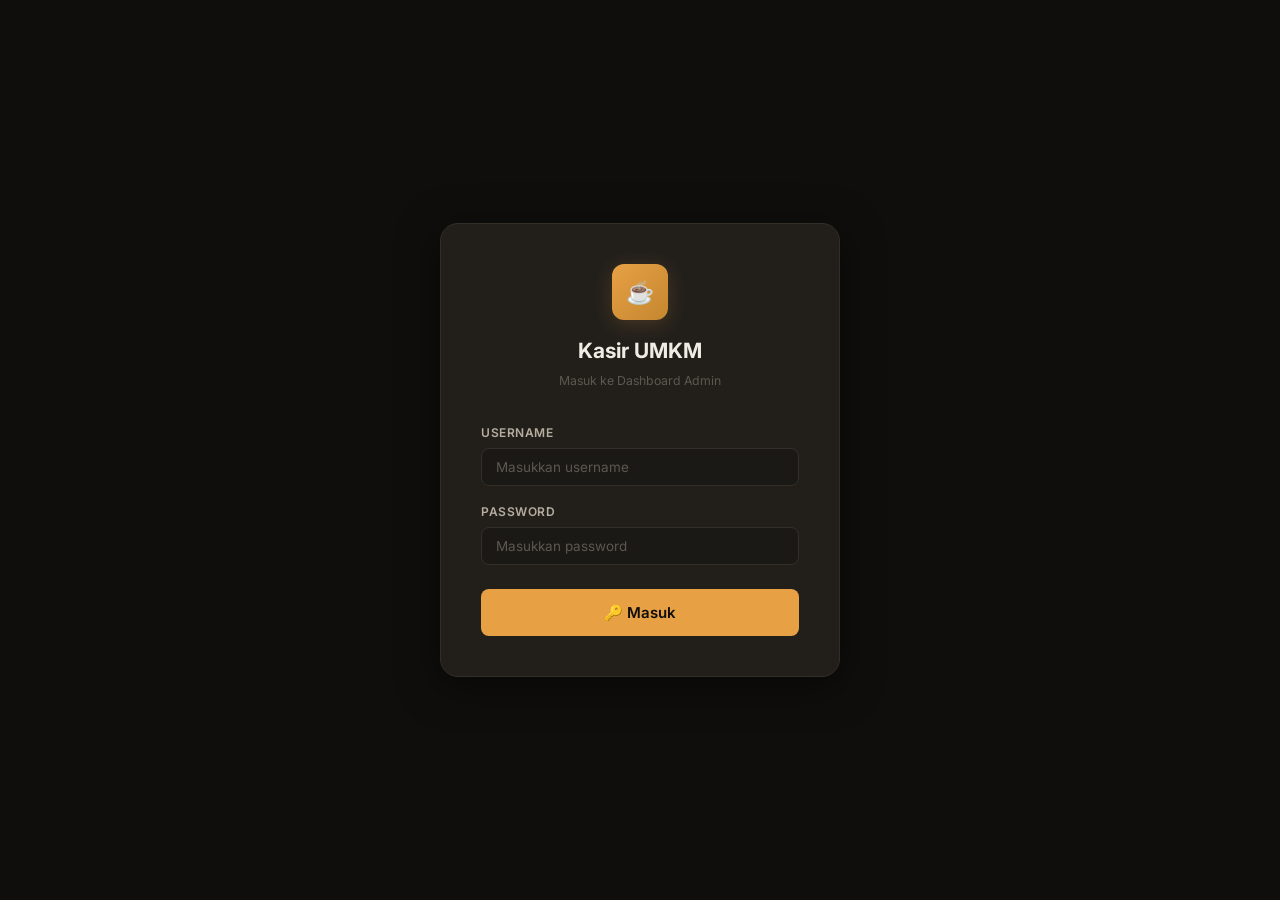
<file: admin.html>
<!DOCTYPE html>
<html lang="id">
<head>
  <meta charset="UTF-8" />
  <meta name="viewport" content="width=device-width, initial-scale=1.0" />
  <meta name="description" content="Kasir UMKM — Dashboard Admin, Layar Dapur, Kelola Menu, dan Laporan Penjualan." />
  <title>Admin — Kasir UMKM</title>
  <link rel="stylesheet" href="style.css" />
</head>
<body>

  <!-- ====== LOGIN SCREEN ====== -->
  <div class="login-screen" id="loginScreen">
    <div class="login-card">
      <div class="brand-area">
        <div class="brand-icon">☕</div>
        <h1>Kasir UMKM</h1>
        <p>Masuk ke Dashboard Admin</p>
      </div>
      <div class="login-error" id="loginError">Username atau password salah!</div>
      <form id="loginForm" autocomplete="off">
        <div class="form-group">
          <label class="form-label" for="loginUser">Username</label>
          <input class="form-input" type="text" id="loginUser" placeholder="Masukkan username" required />
        </div>
        <div class="form-group">
          <label class="form-label" for="loginPass">Password</label>
          <input class="form-input" type="password" id="loginPass" placeholder="Masukkan password" required />
        </div>
        <button class="btn btn-accent btn-lg" type="submit" style="width:100%; margin-top:8px;">🔑 Masuk</button>
      </form>
    </div>
  </div>

  <!-- ====== ADMIN DASHBOARD (hidden until login) ====== -->
  <div class="admin-layout" id="adminDashboard" style="display:none;">

    <!-- Header -->
    <header class="admin-header">
      <div class="admin-brand">
        <div class="brand-icon">☕</div>
        <div>
          <h1>Kasir UMKM <small>Admin Dashboard</small></h1>
        </div>
      </div>
      <div class="admin-header-actions">
        <div class="order-count-live">
          <span class="pulse-dot"></span>
          <span><span id="liveOrderCount">0</span> pesanan aktif</span>
        </div>
        <button class="btn btn-outline btn-sm" id="btnLogout">🚪 Logout</button>
      </div>
    </header>

    <!-- Tabs -->
    <nav class="admin-tabs" id="adminTabs">
      <button class="admin-tab active" data-tab="kitchen">🍳 Layar Dapur <span class="tab-badge" id="kitchenBadge" style="display:none;">0</span></button>
      <button class="admin-tab" data-tab="menu">📋 Kelola Menu</button>
      <button class="admin-tab" data-tab="report">📊 Laporan Penjualan</button>
    </nav>

    <!-- Tab Content -->
    <div class="admin-content">

      <!-- Tab 1: Kitchen Display -->
      <div class="tab-panel active" id="panelKitchen">
        <div class="kitchen-grid" id="kitchenGrid">
          <!-- Rendered dynamically -->
        </div>
        <div class="kitchen-empty" id="kitchenEmpty" style="display:none;">
          <div class="empty-icon">🍳</div>
          <h3>Belum ada pesanan aktif</h3>
          <p>Pesanan baru akan muncul di sini secara otomatis.</p>
        </div>
      </div>

      <!-- Tab 2: Menu CRUD -->
      <div class="tab-panel" id="panelMenu">
        <div class="menu-toolbar">
          <h2 style="font-family:var(--font-heading); font-size:1.2rem; font-weight:700;">Daftar Menu</h2>
          <button class="btn btn-accent" id="btnAddMenu">➕ Tambah Menu</button>
        </div>
        <div class="data-table-wrap">
          <table class="data-table" id="menuTable">
            <thead>
              <tr>
                <th>Gambar</th>
                <th>Nama</th>
                <th>Kategori</th>
                <th>Harga</th>
                <th>Aksi</th>
              </tr>
            </thead>
            <tbody id="menuTableBody">
              <!-- Rendered dynamically -->
            </tbody>
          </table>
        </div>
      </div>

      <!-- Tab 3: Sales Report -->
      <div class="tab-panel" id="panelReport">
        <!-- Period Filter Tabs -->
        <div class="report-period-bar" id="reportPeriodBar">
          <button class="period-tab active" data-period="daily">📅 Hari Ini</button>
          <button class="period-tab" data-period="weekly">📆 Minggu Ini</button>
          <button class="period-tab" data-period="monthly">🗓️ Bulan Ini</button>
          <button class="period-tab" data-period="all">📊 Semua</button>
        </div>
        <div class="report-period-label" id="reportPeriodLabel"></div>

        <div class="report-stats">
          <div class="stat-card">
            <div class="stat-label">Total Pendapatan</div>
            <div class="stat-value" id="reportRevenue">Rp 0</div>
          </div>
          <div class="stat-card">
            <div class="stat-label">Pesanan Selesai</div>
            <div class="stat-value success-val" id="reportCount">0</div>
          </div>
          <div class="stat-card">
            <div class="stat-label">Rata-rata per Pesanan</div>
            <div class="stat-value" id="reportAvg" style="font-size:1.4rem;">Rp 0</div>
          </div>
        </div>
        <div class="data-table-wrap">
          <table class="data-table">
            <thead>
              <tr>
                <th>Waktu</th>
                <th>ID Pesanan</th>
                <th>Meja</th>
                <th>Metode</th>
                <th>Total</th>
              </tr>
            </thead>
            <tbody id="reportTableBody">
              <!-- Rendered dynamically -->
            </tbody>
          </table>
        </div>
      </div>
    </div>
  </div>

  <!-- ====== MENU MODAL (Add / Edit) ====== -->
  <div class="modal-overlay" id="menuModal">
    <div class="modal-content">
      <div class="modal-header">
        <h2 id="menuModalTitle">Tambah Menu</h2>
        <button class="modal-close" id="menuModalClose">✕</button>
      </div>
      <form id="menuForm" autocomplete="off">
        <input type="hidden" id="menuEditId" />
        <div class="form-group">
          <label class="form-label" for="menuName">Nama Menu</label>
          <input class="form-input" type="text" id="menuName" placeholder="Contoh: Americano" required />
        </div>
        <div class="form-group">
          <label class="form-label" for="menuPrice">Harga (Rp)</label>
          <input class="form-input" type="number" id="menuPrice" placeholder="Contoh: 25000" min="0" required />
        </div>
        <div class="form-group">
          <label class="form-label" for="menuCategory">Kategori</label>
          <select class="form-select" id="menuCategory" required>
            <option value="">— Pilih Kategori —</option>
            <option value="coffee">Coffee</option>
            <option value="manis">Manis</option>
            <option value="ringan">Ringan</option>
            <option value="berat">Berat</option>
          </select>
        </div>
        <div class="form-group">
          <label class="form-label" for="menuImg">URL Gambar</label>
          <input class="form-input" type="url" id="menuImg" placeholder="https://..." />
          <small style="color:var(--text-muted); font-size:0.72rem;">Kosongkan untuk gambar default</small>
        </div>
        <div class="modal-footer">
          <button class="btn btn-outline" type="button" id="menuFormCancel">Batal</button>
          <button class="btn btn-accent" type="submit">💾 Simpan</button>
        </div>
      </form>
    </div>
  </div>

  <!-- ====== DELETE CONFIRM MODAL ====== -->
  <div class="modal-overlay" id="deleteModal">
    <div class="modal-content">
      <div class="modal-header">
        <h2>Hapus Menu</h2>
        <button class="modal-close" id="deleteModalClose">✕</button>
      </div>
      <p style="color:var(--text-secondary); font-size:0.9rem;">Apakah Anda yakin ingin menghapus <strong id="deleteMenuName"></strong>? Tindakan ini tidak bisa dibatalkan.</p>
      <div class="modal-footer">
        <button class="btn btn-outline" id="deleteCancelBtn">Batal</button>
        <button class="btn btn-danger" id="deleteConfirmBtn">🗑️ Hapus</button>
      </div>
    </div>
  </div>

  <!-- ====== TOAST CONTAINER ====== -->
  <div class="toast-container" id="toastContainer"></div>

  <script src="app.js"></script>
</body>
</html>
</file>
<file: style.css>
/* ============================================================
   KASIR UMKM — Shared Stylesheet
   Dark Café Aesthetic Design System
   ============================================================ */

/* ---------- Google Fonts ---------- */
@import url('https://fonts.googleapis.com/css2?family=Inter:opsz,wght@14..32,300;14..32,400;14..32,500;14..32,600;14..32,700;14..32,800;14..32,900&display=swap');

/* ---------- CSS Variables / Design Tokens ---------- */
:root {
  --bg-base: #0f0e0d;
  --bg-surface: #1a1916;
  --bg-card: #221f1b;
  --bg-card-hover: #2a2621;
  --bg-elevated: #2e2a24;
  --accent: #e8a045;
  --accent-dim: #c4872f;
  --accent-glow: rgba(232, 160, 69, 0.15);
  --accent-glow-strong: rgba(232, 160, 69, 0.3);
  --success: #4caf7d;
  --success-dim: #3a8e63;
  --danger: #e05555;
  --danger-dim: #c44040;
  --warning: #f0c040;
  --info: #5ea8d6;
  --text-primary: #f0ece5;
  --text-secondary: #b5ad9f;
  --text-muted: #5c574f;
  --border: #332e28;
  --border-light: #443d35;
  --radius-sm: 8px;
  --radius-md: 12px;
  --radius-lg: 18px;
  --radius-xl: 24px;
  --shadow-sm: 0 2px 8px rgba(0,0,0,0.3);
  --shadow-md: 0 4px 20px rgba(0,0,0,0.4);
  --shadow-lg: 0 8px 40px rgba(0,0,0,0.5);
  --shadow-accent: 0 4px 20px rgba(232, 160, 69, 0.2);
  --transition-fast: 0.15s ease;
  --transition-normal: 0.25s ease;
  --transition-slow: 0.4s cubic-bezier(0.4, 0, 0.2, 1);
  --font-heading: 'Inter', -apple-system, BlinkMacSystemFont, 'Segoe UI', sans-serif;
  --font-body: 'Inter', -apple-system, BlinkMacSystemFont, 'Segoe UI', sans-serif;
}

/* ---------- Reset & Base ---------- */
*, *::before, *::after {
  margin: 0;
  padding: 0;
  box-sizing: border-box;
}

html {
  font-size: 15px;
  scroll-behavior: smooth;
  -webkit-font-smoothing: antialiased;
  -moz-osx-font-smoothing: grayscale;
}

body {
  font-family: var(--font-body);
  background: var(--bg-base);
  color: var(--text-primary);
  min-height: 100vh;
  overflow-x: hidden;
  line-height: 1.6;
}

a { color: var(--accent); text-decoration: none; }
img { display: block; max-width: 100%; }
button { cursor: pointer; font-family: var(--font-body); border: none; outline: none; }
input, select, textarea { font-family: var(--font-body); outline: none; }

/* Scrollbar styling */
::-webkit-scrollbar { width: 6px; height: 6px; }
::-webkit-scrollbar-track { background: var(--bg-surface); }
::-webkit-scrollbar-thumb { background: var(--border-light); border-radius: 10px; }
::-webkit-scrollbar-thumb:hover { background: var(--text-muted); }

/* ============================================================
   UTILITY CLASSES
   ============================================================ */
.sr-only {
  position: absolute; width: 1px; height: 1px;
  padding: 0; margin: -1px; overflow: hidden;
  clip: rect(0,0,0,0); border: 0;
}

/* ============================================================
   SHARED COMPONENTS
   ============================================================ */

/* ---------- Buttons ---------- */
.btn {
  display: inline-flex;
  align-items: center;
  justify-content: center;
  gap: 8px;
  padding: 10px 20px;
  border-radius: var(--radius-sm);
  font-weight: 600;
  font-size: 0.9rem;
  transition: all var(--transition-normal);
  border: none;
  white-space: nowrap;
}
.btn:active { transform: scale(0.96); }

.btn-accent {
  background: var(--accent);
  color: var(--bg-base);
}
.btn-accent:hover { background: var(--accent-dim); box-shadow: var(--shadow-accent); }

.btn-success {
  background: var(--success);
  color: #fff;
}
.btn-success:hover { background: var(--success-dim); }

.btn-danger {
  background: var(--danger);
  color: #fff;
}
.btn-danger:hover { background: var(--danger-dim); }

.btn-outline {
  background: transparent;
  color: var(--text-secondary);
  border: 1.5px solid var(--border-light);
}
.btn-outline:hover {
  border-color: var(--accent);
  color: var(--accent);
  background: var(--accent-glow);
}

.btn-ghost {
  background: transparent;
  color: var(--text-secondary);
  padding: 8px 12px;
}
.btn-ghost:hover { color: var(--accent); background: var(--accent-glow); }

.btn-sm { padding: 6px 14px; font-size: 0.8rem; }
.btn-lg { padding: 14px 28px; font-size: 1rem; }
.btn-icon {
  width: 36px; height: 36px; padding: 0;
  border-radius: var(--radius-sm);
  display: inline-flex; align-items: center; justify-content: center;
}

/* ---------- Form Inputs ---------- */
.form-input {
  width: 100%;
  padding: 10px 14px;
  background: var(--bg-surface);
  border: 1.5px solid var(--border);
  border-radius: var(--radius-sm);
  color: var(--text-primary);
  font-size: 0.9rem;
  transition: border-color var(--transition-fast);
}
.form-input:focus {
  border-color: var(--accent);
  box-shadow: 0 0 0 3px var(--accent-glow);
}
.form-input::placeholder { color: var(--text-muted); }

.form-label {
  display: block;
  font-size: 0.8rem;
  font-weight: 600;
  color: var(--text-secondary);
  margin-bottom: 6px;
  text-transform: uppercase;
  letter-spacing: 0.5px;
}

.form-group { margin-bottom: 16px; }

.form-select {
  width: 100%;
  padding: 10px 14px;
  background: var(--bg-surface);
  border: 1.5px solid var(--border);
  border-radius: var(--radius-sm);
  color: var(--text-primary);
  font-size: 0.9rem;
  appearance: none;
  background-image: url("data:image/svg+xml,%3Csvg xmlns='http://www.w3.org/2000/svg' width='12' height='12' viewBox='0 0 24 24' fill='none' stroke='%235c574f' stroke-width='2' stroke-linecap='round' stroke-linejoin='round'%3E%3Cpolyline points='6 9 12 15 18 9'%3E%3C/polyline%3E%3C/svg%3E");
  background-repeat: no-repeat;
  background-position: right 12px center;
  cursor: pointer;
  transition: border-color var(--transition-fast);
}
.form-select:focus {
  border-color: var(--accent);
  box-shadow: 0 0 0 3px var(--accent-glow);
}
.form-select option {
  background: var(--bg-card);
  color: var(--text-primary);
}

/* ---------- Badge ---------- */
.badge {
  display: inline-flex;
  align-items: center;
  padding: 3px 10px;
  border-radius: 50px;
  font-size: 0.72rem;
  font-weight: 700;
  text-transform: uppercase;
  letter-spacing: 0.5px;
}
.badge-accent { background: var(--accent-glow-strong); color: var(--accent); }
.badge-success { background: rgba(76,175,125,0.15); color: var(--success); }
.badge-warning { background: rgba(240,192,64,0.15); color: var(--warning); }
.badge-danger { background: rgba(224,85,85,0.15); color: var(--danger); }
.badge-info { background: rgba(94,168,214,0.15); color: var(--info); }

/* ---------- Modal Overlay ---------- */
.modal-overlay {
  position: fixed;
  inset: 0;
  background: rgba(0, 0, 0, 0.7);
  backdrop-filter: blur(8px);
  -webkit-backdrop-filter: blur(8px);
  display: flex;
  align-items: center;
  justify-content: center;
  z-index: 1000;
  opacity: 0;
  visibility: hidden;
  transition: all var(--transition-normal);
  padding: 20px;
}
.modal-overlay.active {
  opacity: 1;
  visibility: visible;
}
.modal-overlay.active .modal-content {
  transform: translateY(0) scale(1);
  opacity: 1;
}

.modal-content {
  background: var(--bg-card);
  border: 1px solid var(--border);
  border-radius: var(--radius-lg);
  padding: 32px;
  max-width: 480px;
  width: 100%;
  max-height: 90vh;
  overflow-y: auto;
  transform: translateY(30px) scale(0.95);
  opacity: 0;
  transition: all var(--transition-slow);
  box-shadow: var(--shadow-lg);
}

.modal-header {
  display: flex;
  align-items: center;
  justify-content: space-between;
  margin-bottom: 24px;
}
.modal-header h2 {
  font-family: var(--font-heading);
  font-size: 1.3rem;
  font-weight: 700;
}
.modal-close {
  width: 36px; height: 36px;
  background: var(--bg-surface);
  border: 1px solid var(--border);
  border-radius: var(--radius-sm);
  color: var(--text-muted);
  display: flex; align-items: center; justify-content: center;
  cursor: pointer;
  transition: all var(--transition-fast);
  font-size: 1.2rem;
}
.modal-close:hover { color: var(--danger); border-color: var(--danger); }

.modal-footer {
  display: flex;
  gap: 10px;
  justify-content: flex-end;
  margin-top: 24px;
  padding-top: 16px;
  border-top: 1px solid var(--border);
}

/* ---------- Toast Notifications ---------- */
.toast-container {
  position: fixed;
  top: 20px;
  right: 20px;
  z-index: 2000;
  display: flex;
  flex-direction: column;
  gap: 10px;
  pointer-events: none;
}

.toast {
  background: var(--bg-card);
  border: 1px solid var(--border);
  border-radius: var(--radius-md);
  padding: 14px 20px;
  display: flex;
  align-items: center;
  gap: 12px;
  box-shadow: var(--shadow-lg);
  pointer-events: auto;
  animation: toastIn 0.4s cubic-bezier(0.4, 0, 0.2, 1) forwards;
  max-width: 380px;
  min-width: 280px;
}
.toast.toast-out {
  animation: toastOut 0.3s ease forwards;
}

.toast-icon {
  width: 32px; height: 32px;
  border-radius: var(--radius-sm);
  display: flex; align-items: center; justify-content: center;
  font-size: 1rem;
  flex-shrink: 0;
}
.toast-success .toast-icon { background: rgba(76,175,125,0.15); color: var(--success); }
.toast-error .toast-icon { background: rgba(224,85,85,0.15); color: var(--danger); }
.toast-info .toast-icon { background: rgba(232,160,69,0.15); color: var(--accent); }

.toast-body { flex: 1; }
.toast-title { font-weight: 600; font-size: 0.85rem; }
.toast-msg { font-size: 0.78rem; color: var(--text-secondary); margin-top: 2px; }

@keyframes toastIn {
  from { transform: translateX(120%); opacity: 0; }
  to { transform: translateX(0); opacity: 1; }
}
@keyframes toastOut {
  from { transform: translateX(0); opacity: 1; }
  to { transform: translateX(120%); opacity: 0; }
}

/* ============================================================
   CASHIER PAGE — index.html
   ============================================================ */

/* ---------- Main Layout ---------- */
.pos-layout {
  display: grid;
  grid-template-columns: 1fr 380px;
  grid-template-rows: auto 1fr;
  height: 100vh;
  overflow: hidden;
}

/* ---------- Header ---------- */
.pos-header {
  grid-column: 1 / -1;
  display: flex;
  align-items: center;
  justify-content: space-between;
  padding: 14px 24px;
  background: var(--bg-surface);
  border-bottom: 1px solid var(--border);
  z-index: 10;
}
.pos-brand {
  display: flex;
  align-items: center;
  gap: 12px;
}
.pos-brand-icon {
  width: 40px; height: 40px;
  background: linear-gradient(135deg, var(--accent), var(--accent-dim));
  border-radius: var(--radius-sm);
  display: flex; align-items: center; justify-content: center;
  font-size: 1.2rem;
  color: var(--bg-base);
  font-weight: 800;
  box-shadow: var(--shadow-accent);
}
.pos-brand h1 {
  font-family: var(--font-heading);
  font-size: 1.2rem;
  font-weight: 700;
  letter-spacing: -0.5px;
}
.pos-brand span {
  display: block;
  font-size: 0.7rem;
  color: var(--text-muted);
  font-weight: 400;
  letter-spacing: 1px;
  text-transform: uppercase;
}

.pos-clock {
  display: flex;
  align-items: center;
  gap: 10px;
  font-variant-numeric: tabular-nums;
}
.clock-time {
  font-family: var(--font-heading);
  font-size: 1.3rem;
  font-weight: 700;
  color: var(--accent);
}
.clock-date {
  font-size: 0.78rem;
  color: var(--text-muted);
  text-align: right;
}

/* ---------- Product Catalog Panel ---------- */
.catalog-panel {
  display: flex;
  flex-direction: column;
  overflow: hidden;
  padding: 20px;
  gap: 16px;
}

/* Search & Filter */
.catalog-toolbar {
  display: flex;
  flex-direction: column;
  gap: 12px;
}

.search-box {
  position: relative;
}
.search-box input {
  width: 100%;
  padding: 12px 16px 12px 44px;
  background: var(--bg-surface);
  border: 1.5px solid var(--border);
  border-radius: var(--radius-md);
  color: var(--text-primary);
  font-size: 0.9rem;
  transition: all var(--transition-fast);
}
.search-box input:focus {
  border-color: var(--accent);
  box-shadow: 0 0 0 3px var(--accent-glow);
}
.search-box input::placeholder { color: var(--text-muted); }
.search-icon {
  position: absolute;
  left: 14px;
  top: 50%;
  transform: translateY(-50%);
  color: var(--text-muted);
  font-size: 1rem;
  pointer-events: none;
}

.category-tabs {
  display: flex;
  gap: 8px;
  overflow-x: auto;
  padding-bottom: 4px;
  scrollbar-width: none;
}
.category-tabs::-webkit-scrollbar { display: none; }

.cat-tab {
  padding: 8px 18px;
  border-radius: 50px;
  font-size: 0.8rem;
  font-weight: 600;
  background: var(--bg-surface);
  color: var(--text-secondary);
  border: 1.5px solid var(--border);
  white-space: nowrap;
  transition: all var(--transition-normal);
}
.cat-tab:hover { border-color: var(--accent); color: var(--accent); }
.cat-tab.active {
  background: var(--accent);
  color: var(--bg-base);
  border-color: var(--accent);
}

/* Product Grid */
.product-grid {
  display: grid;
  grid-template-columns: repeat(auto-fill, minmax(180px, 1fr));
  column-gap: 14px;
  row-gap: 18px;
  overflow-y: auto;
  padding-bottom: 20px;
  flex: 1;
  min-height: 0;
  align-content: start;
  align-items: stretch;
}

.product-card {
  background: var(--bg-card);
  border: 1px solid var(--border);
  border-radius: var(--radius-md);
  overflow: hidden;
  cursor: pointer;
  transition: all var(--transition-normal);
  position: relative;
  display: flex;
  flex-direction: column;
}
.product-card:hover {
  border-color: var(--accent);
  transform: translateY(-3px);
  box-shadow: var(--shadow-md);
}
.product-card:active { transform: translateY(-1px) scale(0.98); }

.product-img-wrap {
  position: relative;
  width: 100%;
  aspect-ratio: 4 / 3;
  overflow: hidden;
  background: var(--bg-surface);
}
.product-img-wrap img {
  width: 100%;
  height: 100%;
  object-fit: cover;
  transition: transform var(--transition-slow);
}
.product-card:hover .product-img-wrap img {
  transform: scale(1.08);
}

/* In-cart badge on product image */
.in-cart-badge {
  position: absolute;
  top: 8px;
  right: 8px;
  background: var(--accent);
  color: var(--bg-base);
  width: 28px; height: 28px;
  border-radius: 50%;
  display: flex; align-items: center; justify-content: center;
  font-size: 0.75rem;
  font-weight: 800;
  box-shadow: var(--shadow-sm);
  animation: badgePop 0.3s cubic-bezier(0.4, 0, 0.2, 1);
  z-index: 2;
}
@keyframes badgePop {
  0% { transform: scale(0); }
  50% { transform: scale(1.3); }
  100% { transform: scale(1); }
}

.product-info {
  padding: 12px 14px 14px;
  flex: 1;
  display: flex;
  flex-direction: column;
  justify-content: space-between;
}
.product-name {
  font-weight: 600;
  font-size: 0.88rem;
  margin-bottom: 4px;
  line-height: 1.3;
  display: -webkit-box;
  -webkit-line-clamp: 2;
  -webkit-box-orient: vertical;
  overflow: hidden;
}
.product-category {
  font-size: 0.7rem;
  color: var(--text-muted);
  text-transform: uppercase;
  letter-spacing: 0.5px;
  margin-bottom: 8px;
}
.product-price {
  font-family: var(--font-heading);
  font-weight: 700;
  font-size: 1rem;
  color: var(--accent);
}

.product-grid-empty {
  grid-column: 1 / -1;
  text-align: center;
  padding: 60px 20px;
  color: var(--text-muted);
}
.product-grid-empty .empty-icon {
  font-size: 3rem;
  margin-bottom: 12px;
  opacity: 0.5;
}
.product-grid-empty p { font-size: 0.9rem; }

/* ---------- Cart Panel ---------- */
.cart-panel {
  display: flex;
  flex-direction: column;
  background: var(--bg-surface);
  border-left: 1px solid var(--border);
  overflow: hidden;
}

.cart-header {
  padding: 18px 20px;
  border-bottom: 1px solid var(--border);
  display: flex;
  align-items: center;
  justify-content: space-between;
}
.cart-header h2 {
  font-family: var(--font-heading);
  font-size: 1.1rem;
  font-weight: 700;
  display: flex;
  align-items: center;
  gap: 10px;
}
.cart-count-badge {
  background: var(--accent);
  color: var(--bg-base);
  font-size: 0.72rem;
  font-weight: 800;
  padding: 2px 9px;
  border-radius: 50px;
  font-family: var(--font-body);
}

.cart-items {
  flex: 1;
  overflow-y: auto;
  padding: 12px 16px;
}

/* Cart Item */
.cart-item {
  display: flex;
  align-items: center;
  gap: 12px;
  padding: 12px;
  background: var(--bg-card);
  border: 1px solid var(--border);
  border-radius: var(--radius-md);
  margin-bottom: 10px;
  animation: slideInRight 0.3s ease forwards;
}
@keyframes slideInRight {
  from { transform: translateX(30px); opacity: 0; }
  to { transform: translateX(0); opacity: 1; }
}

.cart-item-img {
  width: 48px; height: 48px;
  border-radius: var(--radius-sm);
  object-fit: cover;
  flex-shrink: 0;
}
.cart-item-details {
  flex: 1;
  min-width: 0;
}
.cart-item-name {
  font-weight: 600;
  font-size: 0.82rem;
  white-space: nowrap;
  overflow: hidden;
  text-overflow: ellipsis;
}
.cart-item-price {
  font-size: 0.75rem;
  color: var(--text-muted);
  margin-top: 2px;
}
.cart-item-subtotal {
  font-size: 0.78rem;
  color: var(--accent);
  font-weight: 600;
  margin-top: 2px;
}
.cart-qty-controls {
  display: flex;
  align-items: center;
  gap: 4px;
  flex-shrink: 0;
}
.cart-qty-btn {
  width: 28px; height: 28px;
  border-radius: 6px;
  background: var(--bg-surface);
  border: 1px solid var(--border);
  color: var(--text-secondary);
  display: flex; align-items: center; justify-content: center;
  font-size: 0.9rem;
  font-weight: 700;
  transition: all var(--transition-fast);
}
.cart-qty-btn:hover { border-color: var(--accent); color: var(--accent); }
.cart-qty-btn.remove:hover { border-color: var(--danger); color: var(--danger); }
.cart-qty-val {
  width: 30px;
  text-align: center;
  font-weight: 700;
  font-size: 0.85rem;
}

.cart-empty {
  display: flex;
  flex-direction: column;
  align-items: center;
  justify-content: center;
  height: 100%;
  text-align: center;
  color: var(--text-muted);
  padding: 40px 20px;
}
.cart-empty .empty-icon {
  font-size: 2.8rem;
  margin-bottom: 12px;
  opacity: 0.4;
}
.cart-empty p { font-size: 0.85rem; }

/* Cart Summary / Footer */
.cart-summary {
  padding: 16px 20px 20px;
  border-top: 1px solid var(--border);
  background: var(--bg-card);
}

.cart-stats {
  display: flex;
  justify-content: space-between;
  font-size: 0.78rem;
  color: var(--text-muted);
  margin-bottom: 10px;
}

.cart-total-row {
  display: flex;
  justify-content: space-between;
  align-items: baseline;
  margin-bottom: 14px;
}
.cart-total-label {
  font-size: 0.9rem;
  font-weight: 600;
}
.cart-total-value {
  font-family: var(--font-heading);
  font-size: 1.5rem;
  font-weight: 800;
  color: var(--accent);
}

.table-input-row {
  display: flex;
  gap: 8px;
  margin-bottom: 14px;
}
.table-input-row input {
  flex: 1;
}

.checkout-btns {
  display: flex;
  gap: 10px;
}
.checkout-btns .btn {
  flex: 1;
  padding: 14px;
  font-size: 0.9rem;
}
.btn-cash {
  background: var(--success);
  color: #fff;
}
.btn-cash:hover { background: var(--success-dim); }
.btn-qris {
  background: var(--accent);
  color: var(--bg-base);
}
.btn-qris:hover { background: var(--accent-dim); }

/* ---------- QRIS Modal ---------- */
.qris-modal-body {
  text-align: center;
}
.qris-amount {
  font-family: var(--font-heading);
  font-size: 1.8rem;
  font-weight: 800;
  color: var(--accent);
  margin: 16px 0 8px;
}
.qris-label {
  font-size: 0.82rem;
  color: var(--text-muted);
  margin-bottom: 20px;
}
.qris-img-wrap {
  background: #fff;
  border-radius: var(--radius-md);
  padding: 20px;
  display: inline-block;
  margin-bottom: 20px;
}
.qris-img-wrap img {
  width: 200px;
  height: 200px;
}

/* ---------- Success Modal ---------- */
.success-modal-body {
  text-align: center;
}
.success-checkmark {
  width: 80px; height: 80px;
  border-radius: 50%;
  background: rgba(76,175,125,0.15);
  display: flex; align-items: center; justify-content: center;
  margin: 0 auto 20px;
  font-size: 2.2rem;
  color: var(--success);
  animation: checkPop 0.5s ease;
}
@keyframes checkPop {
  0% { transform: scale(0) rotate(-180deg); }
  60% { transform: scale(1.2) rotate(10deg); }
  100% { transform: scale(1) rotate(0); }
}
.success-modal-body h3 {
  font-family: var(--font-heading);
  font-size: 1.3rem;
  font-weight: 700;
  margin-bottom: 6px;
}
.success-modal-body .success-detail {
  font-size: 0.85rem;
  color: var(--text-secondary);
  margin-bottom: 4px;
}

/* ---------- Mobile Cart Toggle (Bottom Bar) ---------- */
.mobile-cart-toggle {
  display: none;
  position: fixed;
  bottom: 0;
  left: 0;
  right: 0;
  padding: 14px 20px;
  background: var(--bg-surface);
  border-top: 1px solid var(--border);
  z-index: 50;
  cursor: pointer;
  align-items: center;
  justify-content: space-between;
  transition: all var(--transition-normal);
}
.mobile-cart-toggle:hover { background: var(--bg-card); }
.mobile-cart-toggle .toggle-left {
  display: flex; align-items: center; gap: 10px;
}
.mobile-cart-toggle .cart-icon-badge {
  position: relative;
  font-size: 1.3rem;
}
.mobile-cart-toggle .cart-icon-badge .count {
  position: absolute;
  top: -6px; right: -8px;
  background: var(--accent);
  color: var(--bg-base);
  font-size: 0.65rem;
  font-weight: 800;
  width: 18px; height: 18px;
  border-radius: 50%;
  display: flex; align-items: center; justify-content: center;
}
.mobile-cart-toggle .toggle-total {
  font-family: var(--font-heading);
  font-weight: 700;
  font-size: 1.1rem;
  color: var(--accent);
}

/* Mobile Cart Overlay */
.mobile-cart-overlay {
  display: none;
  position: fixed;
  inset: 0;
  background: rgba(0,0,0,0.6);
  z-index: 100;
  opacity: 0;
  pointer-events: none;
  transition: opacity var(--transition-normal);
}
.mobile-cart-overlay.active {
  opacity: 1;
  pointer-events: auto;
}

.mobile-cart-slide {
  display: none;
  position: fixed;
  bottom: 0;
  left: 0;
  right: 0;
  max-height: 85vh;
  background: var(--bg-surface);
  border-radius: var(--radius-xl) var(--radius-xl) 0 0;
  z-index: 110;
  transform: translateY(100%);
  pointer-events: none;
  transition: transform var(--transition-slow);
  flex-direction: column;
  overflow: hidden;
}
.mobile-cart-slide.active {
  transform: translateY(0);
  pointer-events: auto;
}
.mobile-cart-slide .slide-handle {
  width: 40px; height: 4px;
  background: var(--border-light);
  border-radius: 2px;
  margin: 10px auto 6px;
  flex-shrink: 0;
}

/* ============================================================
   ADMIN PAGE — admin.html
   ============================================================ */

/* ---------- Login Screen ---------- */
.login-screen {
  display: flex;
  align-items: center;
  justify-content: center;
  min-height: 100vh;
  padding: 20px;
  background: var(--bg-base);
}
.login-card {
  background: var(--bg-card);
  border: 1px solid var(--border);
  border-radius: var(--radius-lg);
  padding: 40px;
  width: 100%;
  max-width: 400px;
  box-shadow: var(--shadow-lg);
}
.login-card .brand-area {
  text-align: center;
  margin-bottom: 32px;
}
.login-card .brand-icon {
  width: 56px; height: 56px;
  background: linear-gradient(135deg, var(--accent), var(--accent-dim));
  border-radius: var(--radius-md);
  display: inline-flex;
  align-items: center;
  justify-content: center;
  font-size: 1.5rem;
  color: var(--bg-base);
  margin-bottom: 14px;
  box-shadow: var(--shadow-accent);
}
.login-card h1 {
  font-family: var(--font-heading);
  font-size: 1.4rem;
  font-weight: 700;
}
.login-card p {
  font-size: 0.82rem;
  color: var(--text-muted);
  margin-top: 4px;
}
.login-error {
  background: rgba(224,85,85,0.1);
  border: 1px solid rgba(224,85,85,0.3);
  border-radius: var(--radius-sm);
  padding: 10px 14px;
  font-size: 0.82rem;
  color: var(--danger);
  margin-bottom: 16px;
  display: none;
}
.login-error.visible { display: block; }

/* ---------- Admin Layout ---------- */
.admin-layout {
  min-height: 100vh;
  display: flex;
  flex-direction: column;
}

.admin-header {
  display: flex;
  align-items: center;
  justify-content: space-between;
  padding: 14px 24px;
  background: var(--bg-surface);
  border-bottom: 1px solid var(--border);
  position: sticky;
  top: 0;
  z-index: 20;
}
.admin-brand {
  display: flex;
  align-items: center;
  gap: 12px;
}
.admin-brand .brand-icon {
  width: 36px; height: 36px;
  background: linear-gradient(135deg, var(--accent), var(--accent-dim));
  border-radius: var(--radius-sm);
  display: flex; align-items: center; justify-content: center;
  font-size: 1rem;
  color: var(--bg-base);
}
.admin-brand h1 {
  font-family: var(--font-heading);
  font-size: 1.1rem;
  font-weight: 700;
}
.admin-brand h1 small {
  font-size: 0.7rem;
  color: var(--text-muted);
  font-weight: 400;
  display: block;
}

.admin-header-actions {
  display: flex;
  align-items: center;
  gap: 12px;
}
.order-count-live {
  display: flex;
  align-items: center;
  gap: 6px;
  font-size: 0.82rem;
  font-weight: 600;
  color: var(--accent);
}
.order-count-live .pulse-dot {
  width: 8px; height: 8px;
  background: var(--accent);
  border-radius: 50%;
  animation: pulseGlow 1.5s infinite;
}
@keyframes pulseGlow {
  0%, 100% { box-shadow: 0 0 0 0 rgba(232,160,69,0.5); }
  50% { box-shadow: 0 0 0 6px rgba(232,160,69,0); }
}

/* ---------- Admin Tabs ---------- */
.admin-tabs {
  display: flex;
  gap: 0;
  background: var(--bg-surface);
  border-bottom: 1px solid var(--border);
  padding: 0 24px;
  overflow-x: auto;
  scrollbar-width: none;
}
.admin-tabs::-webkit-scrollbar { display: none; }

.admin-tab {
  padding: 14px 24px;
  font-size: 0.85rem;
  font-weight: 600;
  color: var(--text-muted);
  background: none;
  border: none;
  border-bottom: 2px solid transparent;
  cursor: pointer;
  white-space: nowrap;
  transition: all var(--transition-normal);
  position: relative;
}
.admin-tab:hover { color: var(--text-secondary); }
.admin-tab.active {
  color: var(--accent);
  border-bottom-color: var(--accent);
}
.admin-tab .tab-badge {
  background: var(--danger);
  color: #fff;
  font-size: 0.65rem;
  font-weight: 800;
  padding: 1px 6px;
  border-radius: 50px;
  margin-left: 6px;
}

.admin-content {
  flex: 1;
  padding: 24px;
}

.tab-panel { display: none; }
.tab-panel.active { display: block; }

/* ---------- Kitchen Display ---------- */
.kitchen-grid {
  display: grid;
  grid-template-columns: repeat(auto-fill, minmax(340px, 1fr));
  gap: 16px;
}

.kitchen-card {
  background: var(--bg-card);
  border: 1px solid var(--border);
  border-radius: var(--radius-md);
  overflow: hidden;
  transition: all var(--transition-normal);
}
.kitchen-card:hover {
  border-color: var(--border-light);
  box-shadow: var(--shadow-sm);
}

.kitchen-card-header {
  display: flex;
  align-items: center;
  justify-content: space-between;
  padding: 14px 18px;
  border-bottom: 1px solid var(--border);
  background: var(--bg-elevated);
}
.kitchen-card-header .table-info {
  display: flex;
  align-items: center;
  gap: 8px;
}
.table-icon {
  width: 36px; height: 36px;
  background: var(--accent-glow-strong);
  border-radius: var(--radius-sm);
  display: flex; align-items: center; justify-content: center;
  font-weight: 800;
  font-size: 0.9rem;
  color: var(--accent);
}
.table-label {
  font-weight: 700;
  font-size: 0.92rem;
}
.table-time {
  font-size: 0.72rem;
  color: var(--text-muted);
}

.kitchen-items {
  padding: 14px 18px;
}
.kitchen-item-row {
  display: flex;
  justify-content: space-between;
  align-items: center;
  padding: 6px 0;
  font-size: 0.85rem;
}
.kitchen-item-row:not(:last-child) {
  border-bottom: 1px solid rgba(255,255,255,0.03);
}
.kitchen-item-name {
  display: flex;
  align-items: center;
  gap: 8px;
}
.kitchen-item-qty {
  background: var(--bg-surface);
  border-radius: 4px;
  padding: 1px 7px;
  font-size: 0.75rem;
  font-weight: 700;
  color: var(--accent);
}
.kitchen-item-subtotal {
  font-size: 0.8rem;
  color: var(--text-muted);
}

.kitchen-card-footer {
  padding: 14px 18px;
  border-top: 1px solid var(--border);
  display: flex;
  align-items: center;
  justify-content: space-between;
  gap: 10px;
}
.kitchen-card-footer .btn { flex: 1; }

.kitchen-empty {
  text-align: center;
  padding: 80px 20px;
  color: var(--text-muted);
}
.kitchen-empty .empty-icon {
  font-size: 3rem;
  margin-bottom: 12px;
  opacity: 0.4;
}
.kitchen-empty h3 {
  font-family: var(--font-heading);
  font-size: 1.1rem;
  font-weight: 600;
  margin-bottom: 4px;
  color: var(--text-secondary);
}

/* ---------- Menu CRUD Table ---------- */
.menu-toolbar {
  display: flex;
  align-items: center;
  justify-content: space-between;
  margin-bottom: 20px;
  flex-wrap: wrap;
  gap: 10px;
}

.data-table-wrap {
  overflow-x: auto;
  border: 1px solid var(--border);
  border-radius: var(--radius-md);
}
.data-table {
  width: 100%;
  border-collapse: collapse;
}
.data-table th, .data-table td {
  padding: 12px 16px;
  text-align: left;
  font-size: 0.85rem;
  white-space: nowrap;
}
.data-table th {
  background: var(--bg-elevated);
  color: var(--text-muted);
  font-size: 0.75rem;
  text-transform: uppercase;
  letter-spacing: 0.5px;
  font-weight: 700;
  border-bottom: 1px solid var(--border);
}
.data-table tr:not(:last-child) td {
  border-bottom: 1px solid var(--border);
}
.data-table tr:hover td {
  background: var(--bg-card);
}
.data-table .table-img {
  width: 40px; height: 40px;
  border-radius: var(--radius-sm);
  object-fit: cover;
}
.data-table .actions-cell {
  display: flex;
  gap: 6px;
}

/* ---------- Report Panel ---------- */
.report-stats {
  display: grid;
  grid-template-columns: repeat(auto-fill, minmax(240px, 1fr));
  gap: 16px;
  margin-bottom: 24px;
}

.stat-card {
  background: var(--bg-card);
  border: 1px solid var(--border);
  border-radius: var(--radius-md);
  padding: 20px;
}
.stat-card .stat-label {
  font-size: 0.78rem;
  color: var(--text-muted);
  text-transform: uppercase;
  letter-spacing: 0.5px;
  font-weight: 600;
  margin-bottom: 8px;
}
.stat-card .stat-value {
  font-family: var(--font-heading);
  font-size: 1.8rem;
  font-weight: 800;
  color: var(--accent);
}
.stat-card .stat-value.success-val { color: var(--success); }

/* ---------- Report Period Filter ---------- */
.report-period-bar {
  display: flex;
  gap: 8px;
  margin-bottom: 12px;
  flex-wrap: wrap;
}

.period-tab {
  padding: 9px 20px;
  border-radius: 50px;
  font-size: 0.82rem;
  font-weight: 600;
  background: var(--bg-surface);
  color: var(--text-secondary);
  border: 1.5px solid var(--border);
  cursor: pointer;
  white-space: nowrap;
  transition: all var(--transition-normal);
}
.period-tab:hover {
  border-color: var(--accent);
  color: var(--accent);
}
.period-tab.active {
  background: var(--accent);
  color: var(--bg-base);
  border-color: var(--accent);
}

.report-period-label {
  font-size: 0.8rem;
  color: var(--text-muted);
  margin-bottom: 18px;
  padding-left: 2px;
}

/* ============================================================
   RESPONSIVE — Mobile (< 680px)
   ============================================================ */
@media (max-width: 680px) {
  html { font-size: 14px; }

  /* Cashier layout: single column */
  .pos-layout {
    grid-template-columns: 1fr;
    height: auto;
    min-height: 100vh;
  }

  .pos-header {
    padding: 10px 16px;
  }
  .pos-brand h1 { font-size: 1rem; }
  .clock-time { font-size: 1rem; }
  .clock-date { font-size: 0.7rem; }

  .catalog-panel {
    padding: 14px;
    min-height: calc(100vh - 60px);
    padding-bottom: 80px; /* room for floating bar */
  }

  .product-grid {
    grid-template-columns: repeat(auto-fill, minmax(140px, 1fr));
    gap: 10px;
  }

  /* Desktop cart panel hidden */
  .cart-panel { display: none; }

  /* Mobile cart toggle shown */
  .mobile-cart-toggle { display: flex; }
  .mobile-cart-overlay { display: block; }
  .mobile-cart-slide {
    display: flex;
  }

  /* Admin */
  .admin-header { padding: 10px 16px; }
  .admin-content { padding: 16px; }
  .kitchen-grid {
    grid-template-columns: 1fr;
  }
  .admin-tabs { padding: 0 12px; }
  .admin-tab { padding: 12px 16px; font-size: 0.8rem; }
  .login-card { padding: 28px 24px; }

  .report-stats {
    grid-template-columns: 1fr;
  }
}

/* ============================================================
   ANIMATIONS & SPECIAL EFFECTS
   ============================================================ */

/* Skeleton placeholder for images */
.img-skeleton {
  background: linear-gradient(90deg, var(--bg-surface) 25%, var(--bg-elevated) 50%, var(--bg-surface) 75%);
  background-size: 200% 100%;
  animation: shimmer 1.5s infinite;
}
@keyframes shimmer {
  0% { background-position: 200% 0; }
  100% { background-position: -200% 0; }
}

/* Fade in animation */
@keyframes fadeIn {
  from { opacity: 0; transform: translateY(10px); }
  to { opacity: 1; transform: translateY(0); }
}
.fade-in { animation: fadeIn 0.4s ease forwards; }

/* Pulse for live indicator */
@keyframes pulse {
  0%, 100% { opacity: 1; }
  50% { opacity: 0.5; }
}

/* Card appear animation */
@keyframes cardAppear {
  from { opacity: 0; transform: scale(0.95) translateY(10px); }
  to { opacity: 1; transform: scale(1) translateY(0); }
}
.kitchen-card {
  animation: cardAppear 0.3s ease forwards;
}
</file>
